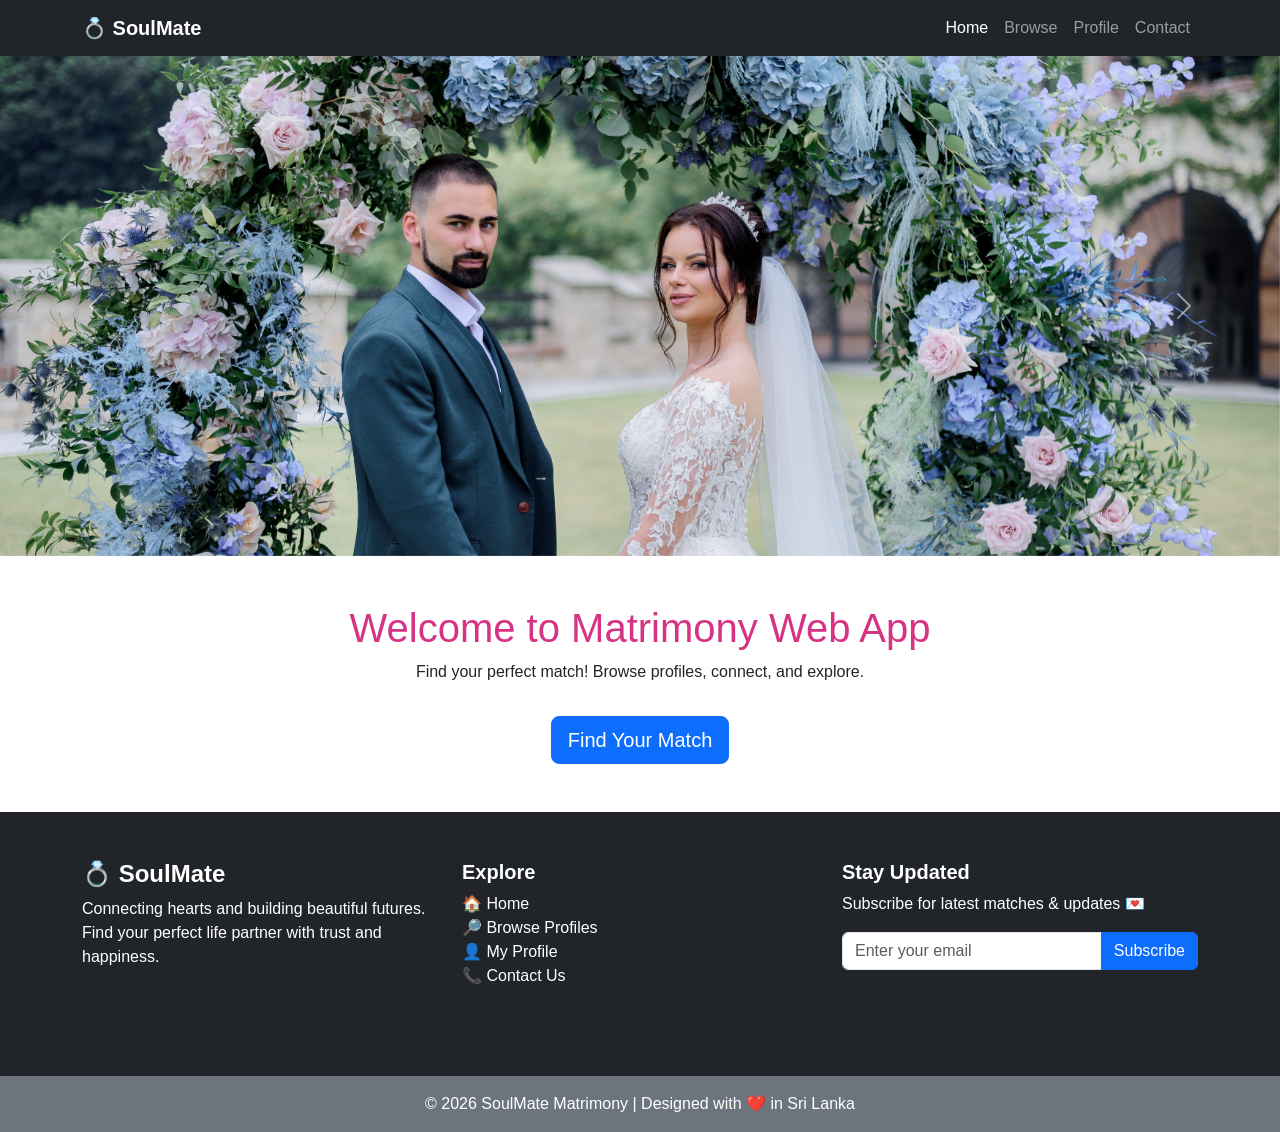
<file: index.html>
<!DOCTYPE html>
<html lang="en">
<head>
    <meta charset="UTF-8">
    <meta name="viewport" content="width=device-width, initial-scale=1.0">
    <title>Searching Partner</title>
    <link rel="icon" href="emoji.jpeg">
    <link href="https://cdn.jsdelivr.net/npm/bootstrap@5.3.2/dist/css/bootstrap.min.css" rel="stylesheet">
    <link rel="stylesheet" href="style.css">
</head>
<body>
   <!-- Navbar -->
<nav class="navbar navbar-expand-lg navbar-dark bg-dark shadow-sm">
  <div class="container">

    <!-- Logo -->
    <a class="navbar-brand fw-bold" href="index.html">
      💍 SoulMate
    </a>

    <!-- Toggle Button (Mobile) -->
    <button class="navbar-toggler" type="button"
            data-bs-toggle="collapse"
            data-bs-target="#navbarNav"
            aria-controls="navbarNav"
            aria-expanded="false"
            aria-label="Toggle navigation">
      <span class="navbar-toggler-icon"></span>
    </button>

    <!-- Menu Links -->
    <div class="collapse navbar-collapse" id="navbarNav">
      <ul class="navbar-nav ms-auto">

        <li class="nav-item">
          <a class="nav-link active" href="index.html">Home</a>
        </li>

        <li class="nav-item">
          <a class="nav-link" href="browse.html">Browse</a>
        </li>

        <li class="nav-item">
          <a class="nav-link" href="profile.html">Profile</a>
        </li>

        <li class="nav-item">
          <a class="nav-link" href="contact.html">Contact</a>
        </li>

      </ul>
    </div>

  </div>
</nav>

    <!-- Carousel -->
    <div id="homeCarousel" class="carousel slide" data-bs-ride="carousel">
      <div class="carousel-inner">
        <div class="carousel-item active">
          <img src="couple1.jpeg" class="d-block w-100" alt="Happy couple 1">
        </div>
        <div class="carousel-item">
          <img src="couple2.jpeg" class="d-block w-100" alt="Happy couple 2">
        </div>
        <div class="carousel-item">
          <img src="couple3.jpeg" class="d-block w-100" alt="Happy couple 3">
        </div>
      </div>
      <button class="carousel-control-prev" type="button" data-bs-target="#homeCarousel" data-bs-slide="prev">
        <span class="carousel-control-prev-icon"></span>
      </button>
      <button class="carousel-control-next" type="button" data-bs-target="#homeCarousel" data-bs-slide="next">
        <span class="carousel-control-next-icon"></span>
      </button>
    </div>

    <!-- Intro Section -->
    <section class="container text-center mt-5">
      <h1>Welcome to Matrimony Web App</h1>
      <p>Find your perfect match! Browse profiles, connect, and explore.</p>
      <a href="browse.html" class="btn btn-primary btn-lg mt-3">Find Your Match</a>
    </section>
    
    <!-- Creative Home Footer -->
<footer class="bg-dark text-white mt-5">

  <div class="container py-5">
    <div class="row text-center text-md-start">

      <!-- Brand Section -->
      <div class="col-md-4 mb-4">
        <h4 class="fw-bold">💍 SoulMate</h4>
        <p>
          Connecting hearts and building beautiful futures.
          Find your perfect life partner with trust and happiness.
        </p>
      </div>

      <!-- Quick Links -->
      <div class="col-md-4 mb-4">
        <h5 class="fw-bold">Explore</h5>
        <ul class="list-unstyled">
          <li><a href="index.html" class="text-white text-decoration-none">🏠 Home</a></li>
          <li><a href="browse.html" class="text-white text-decoration-none">🔎 Browse Profiles</a></li>
          <li><a href="profile.html" class="text-white text-decoration-none">👤 My Profile</a></li>
          <li><a href="contact.html" class="text-white text-decoration-none">📞 Contact Us</a></li>
        </ul>
      </div>

      <!-- Newsletter Section -->
      <div class="col-md-4 mb-4">
        <h5 class="fw-bold">Stay Updated</h5>
        <p>Subscribe for latest matches & updates 💌</p>

        <form>
          <div class="input-group">
            <input type="email" class="form-control" placeholder="Enter your email">
            <button class="btn btn-primary" type="submit">Subscribe</button>
          </div>
        </form>
      </div>

    </div>
  </div>

  <!-- Bottom Bar -->
  <div class="bg-secondary text-center py-3">
    © 2026 SoulMate Matrimony | Designed with ❤️ in Sri Lanka
  </div>

</footer>

    <script src="https://cdn.jsdelivr.net/npm/bootstrap@5.3.2/dist/js/bootstrap.bundle.min.js"></script>
    
</body>
</html>
</file>
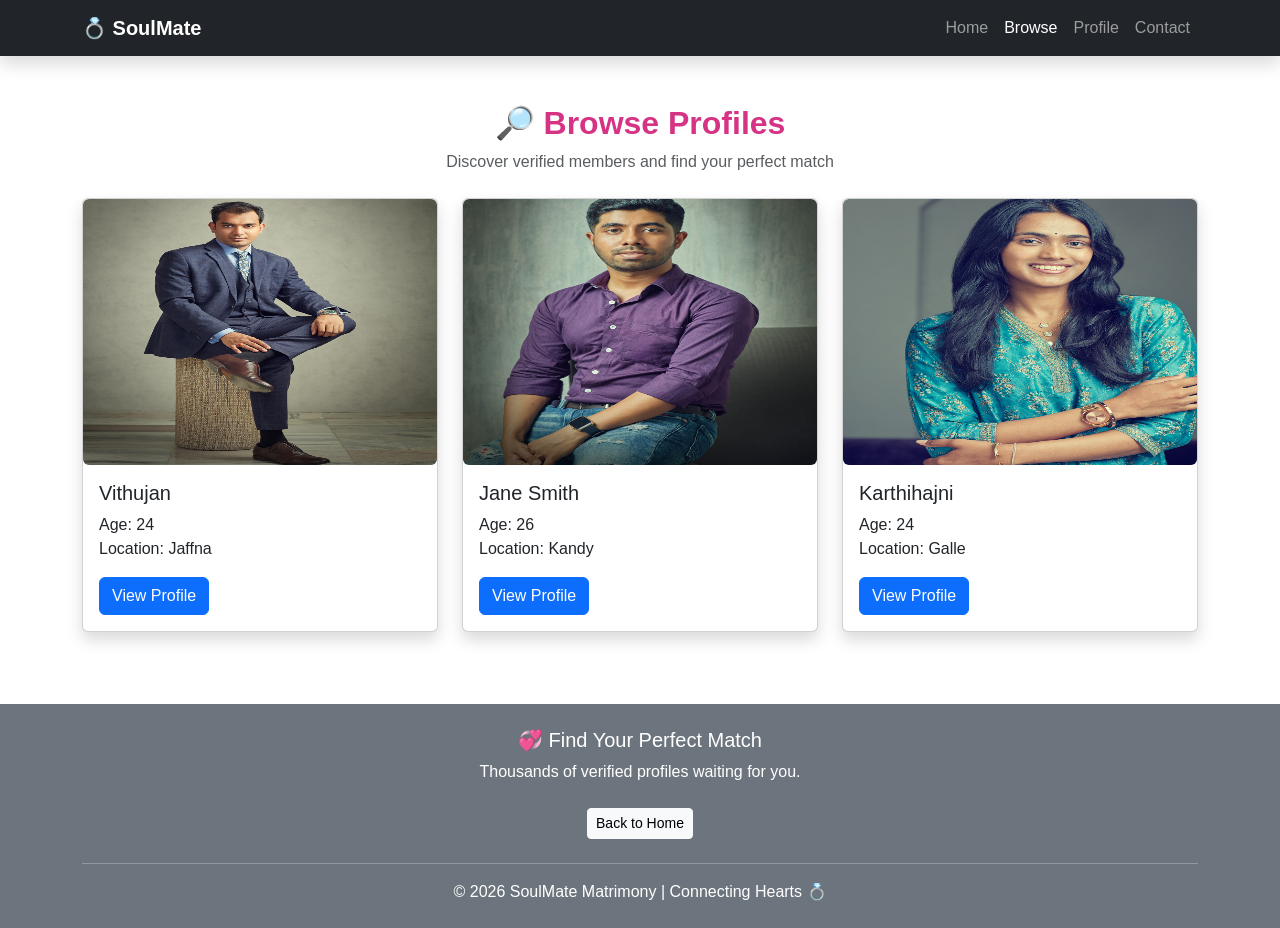
<file: browse.html>
<!DOCTYPE html>
<html lang="en">
<head>
    <meta charset="UTF-8">
    <meta name="viewport" content="width=device-width, initial-scale=1.0">
    <title>Browse Profiles</title>
    <link rel="icon" href="emoji.jpeg">
    <link href="https://cdn.jsdelivr.net/npm/bootstrap@5.3.2/dist/css/bootstrap.min.css" rel="stylesheet">
    <link rel="stylesheet" href="style.css">
</head>
<body>

<!-- Navbar -->
<nav class="navbar navbar-expand-lg navbar-dark bg-dark shadow">
  <div class="container">
    <a class="navbar-brand fw-bold" href="index.html">💍 SoulMate</a>

    <button class="navbar-toggler" type="button" data-bs-toggle="collapse" data-bs-target="#navbarNav">
      <span class="navbar-toggler-icon"></span>
    </button>

    <div class="collapse navbar-collapse" id="navbarNav">
      <ul class="navbar-nav ms-auto">
        <li class="nav-item"><a class="nav-link" href="index.html">Home</a></li>
        <li class="nav-item"><a class="nav-link active" href="browse.html">Browse</a></li>
        <li class="nav-item"><a class="nav-link" href="profile.html">Profile</a></li>
        <li class="nav-item"><a class="nav-link" href="contact.html">Contact</a></li>
      </ul>
    </div>
  </div>
</nav>

<!-- Page Heading -->
<div class="container mt-5 text-center">
  <h2 class="fw-bold">🔎 Browse Profiles</h2>
  <p class="text-muted">Discover verified members and find your perfect match</p>
</div>

<!-- Profile Cards Section -->
<div class="container mt-4">
  <div class="row" id="profileCards">
    <!-- Cards will be generated by script.js -->
  </div>
</div>

<!-- Creative Footer -->
<footer class="bg-secondary text-white mt-5">
  <div class="container py-4 text-center">

    <h5>💞 Find Your Perfect Match</h5>
    <p>Thousands of verified profiles waiting for you.</p>

    <a href="index.html" class="btn btn-light btn-sm mt-2">
      Back to Home
    </a>

    <hr class="bg-light mt-4">

    <p class="mb-0">© 2026 SoulMate Matrimony | Connecting Hearts 💍</p>

  </div>
</footer>

<!-- Bootstrap JS -->
<script src="https://cdn.jsdelivr.net/npm/bootstrap@5.3.2/dist/js/bootstrap.bundle.min.js"></script>

<!-- Your Script -->
<script src="script.js"></script>

</body>
</html>
</file>
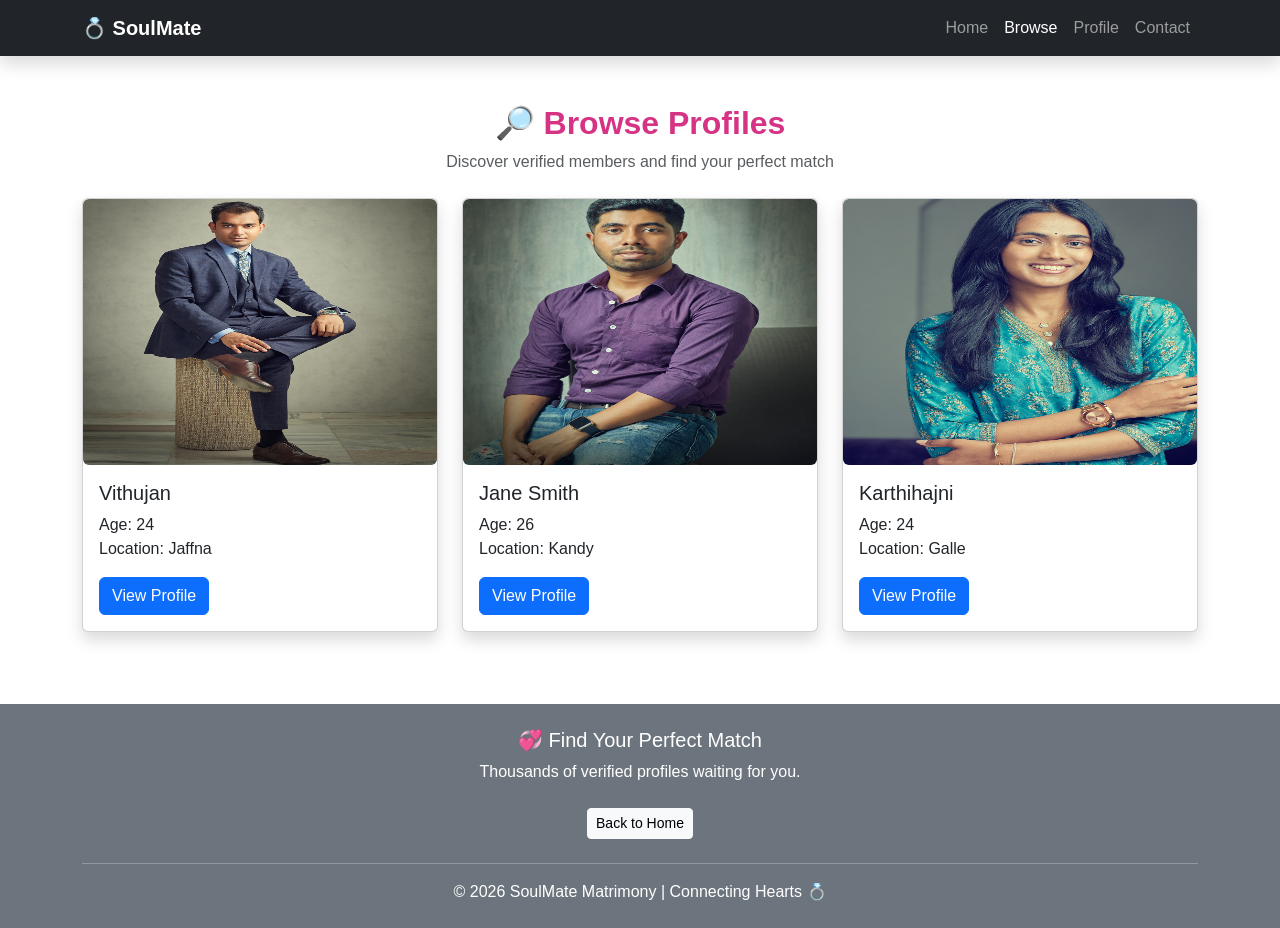
<file: profile.html>
<!DOCTYPE html>
<html lang="en">
<head>
    <meta charset="UTF-8">
    <meta name="viewport" content="width=device-width, initial-scale=1.0">
    <title>Profile</title>
    <link rel="icon" href="emoji.jpeg">
    <link href="https://cdn.jsdelivr.net/npm/bootstrap@5.3.2/dist/css/bootstrap.min.css" rel="stylesheet">
    <link rel="stylesheet" href="style.css">
</head>
<body>

<!-- Navbar -->
<nav class="navbar navbar-expand-lg navbar-dark bg-dark">
  <div class="container">
    <a class="navbar-brand" href="index.html">💍 SoulMate</a>
    <button class="navbar-toggler" type="button" data-bs-toggle="collapse" data-bs-target="#navbarNav">
      <span class="navbar-toggler-icon"></span>
    </button>
    <div class="collapse navbar-collapse" id="navbarNav">
      <ul class="navbar-nav ms-auto">
        <li class="nav-item"><a class="nav-link" href="index.html">Home</a></li>
        <li class="nav-item"><a class="nav-link" href="browse.html">Browse</a></li>
        <li class="nav-item"><a class="nav-link active" href="profile.html">Profile</a></li>
        <li class="nav-item"><a class="nav-link" href="contact.html">Contact</a></li>
      </ul>
    </div>
  </div>
</nav>

<!-- Profile Section -->
<div class="container mt-5">
  <div class="row">

    <!-- Profile Image -->
    <div class="col-md-6 text-center">
      <img id="profileImage" 
           src="" 
           class="img-fluid rounded shadow"
           style="max-height:500px; object-fit:cover;">
    </div>

    <!-- Profile Details -->
    <div class="col-md-6">
      <h2 id="name" class="mb-3"></h2>

      <p><strong>Age:</strong> <span id="age"></span></p>
      <p><strong>Location:</strong> <span id="location"></span></p>
      <p><strong>Hobbies:</strong> <span id="hobbies"></span></p>

      <p class="mt-3">
        Looking for a caring and understanding life partner to build a happy future together.
      </p>

      <button class="btn btn-primary mt-3">
        Send Interest ❤️
      </button>
    </div>

  </div>
</div>

<!-- Creative Footer -->
<footer class="bg-dark text-white mt-5">
  <div class="container py-4 text-center">
    <h5>💖 Start Your Love Story Today</h5>
    <p>Connecting hearts across Sri Lanka and beyond.</p>
    <hr class="bg-light mt-4">
    <p class="mb-0">© 2026 SoulMate Matrimony | Designed with ❤️</p>
  </div>
</footer>

<!-- Bootstrap JS -->
<script src="https://cdn.jsdelivr.net/npm/bootstrap@5.3.2/dist/js/bootstrap.bundle.min.js"></script>

<!-- Your Script -->
<script src="script.js"></script>

</body>
</html>
</file>
<file: style.css>
body {
    font-family: Arial, sans-serif;
}

h1, h2 {
    color: #d63384;
}

.card {
    transition: transform 0.3s;
}

.card:hover {
    transform: scale(1.05);
}

.flip-card {
    perspective: 1000px;
}

.flip-card-inner {
    transition: transform 0.6s;
    transform-style: preserve-3d;
}

.flip-card:hover .flip-card-inner {
    transform: rotateY(180deg);
}
.carousel-item img {
    height: 500px;       
    object-fit: cover;    
}
</file>
